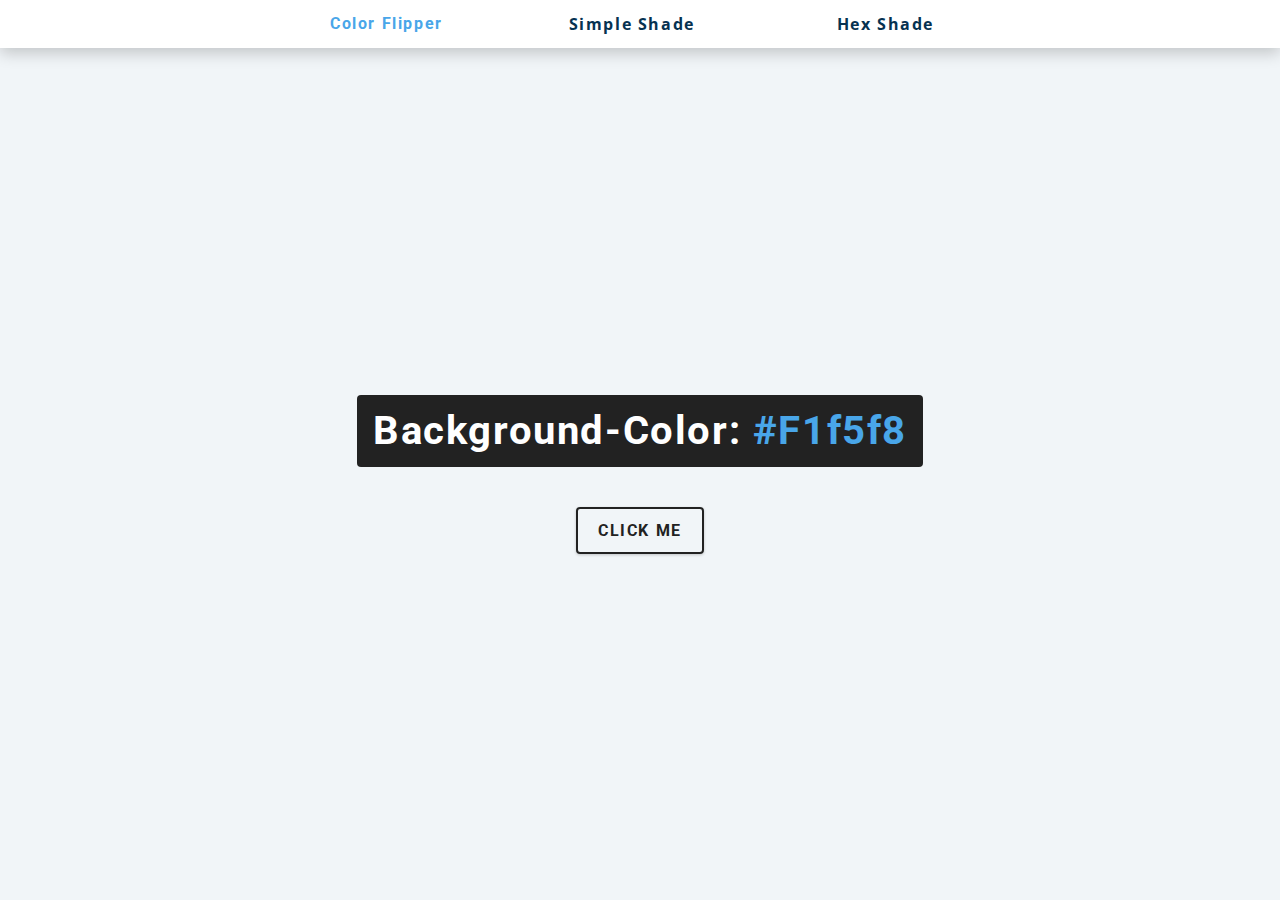
<file: index.html>
<!DOCTYPE html>
<html lang="en">
<head>
    <meta charset="UTF-8">
    <meta http-equiv="X-UA-Compatible" content="IE=edge">
    <meta name="viewport" content="width=device-width, initial-scale=1.0">
    <title>Color Flipper || Simple Project</title>
    <link rel="stylesheet" href="style.css">
</head>
<body>
    <header>
        <nav class="nav-links">
            <ul class="nav-center">
                <h4>Color Flipper</h4>
                <li><a href="index.html">Simple Shade</a></li>
                <li><a href="hex.html">Hex Shade</a></li>
            </ul>
        </nav>
    </header>
    <main>
        <section>
            <div class="container">
                <h2>Background-color: <span class="color">#F1f5f8</span></h2>
                <button id="btn" class="btn btn-hero">Click me</button>
            </div>
        </section>
    </main>
    <!-- JavaScript -->
    <script src="app.js"></script>
</body>
</html>
</file>
<file: style.css>
@import url("https://fonts.googleapis.com/css?family=Open+Sans|Roboto:400,700&display=swap");

/*
=============== 
Variables
===============
*/

:root {
  /* dark shades of primary color*/
  --clr-primary-1: hsl(205, 86%, 17%);
  --clr-primary-2: hsl(205, 77%, 27%);
  --clr-primary-3: hsl(205, 72%, 37%);
  --clr-primary-4: hsl(205, 63%, 48%);
  /* primary/main color */
  --clr-primary-5: hsl(205, 78%, 60%);
  /* lighter shades of primary color */
  --clr-primary-6: hsl(205, 89%, 70%);
  --clr-primary-7: hsl(205, 90%, 76%);
  --clr-primary-8: hsl(205, 86%, 81%);
  --clr-primary-9: hsl(205, 90%, 88%);
  --clr-primary-10: hsl(205, 100%, 96%);
  /* darkest grey - used for headings */
  --clr-grey-1: hsl(209, 61%, 16%);
  --clr-grey-2: hsl(211, 39%, 23%);
  --clr-grey-3: hsl(209, 34%, 30%);
  --clr-grey-4: hsl(209, 28%, 39%);
  /* grey used for paragraphs */
  --clr-grey-5: hsl(210, 22%, 49%);
  --clr-grey-6: hsl(209, 23%, 60%);
  --clr-grey-7: hsl(211, 27%, 70%);
  --clr-grey-8: hsl(210, 31%, 80%);
  --clr-grey-9: hsl(212, 33%, 89%);
  --clr-grey-10: hsl(210, 36%, 96%);
  --clr-white: #fff;
  --clr-red-dark: hsl(360, 67%, 44%);
  --clr-red-light: hsl(360, 71%, 66%);
  --clr-green-dark: hsl(125, 67%, 44%);
  --clr-green-light: hsl(125, 71%, 66%);
  --clr-black: #222;
  --ff-primary: "Roboto", sans-serif;
  --ff-secondary: "Open Sans", sans-serif;
  --transition: all 0.3s linear;
  --spacing: 0.1rem;
  --radius: 0.25rem;
  --light-shadow: 0 5px 15px rgba(0, 0, 0, 0.1);
  --dark-shadow: 0 5px 15px rgba(0, 0, 0, 0.2);
  --max-width: 1170px;
  --fixed-width: 620px;
}
/*
=============== 
Global Styles
===============
*/

*,
::after,
::before {
  margin: 0;
  padding: 0;
  box-sizing: border-box;
}
body {
  font-family: var(--ff-secondary);
  background: var(--clr-grey-10);
  color: var(--clr-grey-1);
  line-height: 1.5;
  font-size: 0.875rem;
}
ul {
  list-style-type: none;
}
a {
  text-decoration: none;
}
h1,
h2,
h3,
h4 {
  letter-spacing: var(--spacing);
  text-transform: capitalize;
  line-height: 1.25;
  margin-bottom: 0.75rem;
  font-family: var(--ff-primary);
}
h1 {
  font-size: 3rem;
}
h2 {
  font-size: 2rem;
}
h3 {
  font-size: 1.25rem;
}
h4 {
  font-size: 0.875rem;
}
p {
  margin-bottom: 1.25rem;
  color: var(--clr-grey-5);
}
@media screen and (min-width: 800px) {
  h1 {
    font-size: 4rem;
  }
  h2 {
    font-size: 2.5rem;
  }
  h3 {
    font-size: 1.75rem;
  }
  h4 {
    font-size: 1rem;
  }
  body {
    font-size: 1rem;
  }
  h1,
  h2,
  h3,
  h4 {
    line-height: 1;
  }
}
/*  global classes */

/* section */
.section {
  padding: 5rem 0;
}

.section-center {
  width: 90vw;
  margin: 0 auto;
  max-width: 1170px;
}
@media screen and (min-width: 992px) {
  .section-center {
    width: 95vw;
  }
}
main {
  min-height: 100vh;
  display: grid;
  place-items: center;
}

/*
=============== 
Nav
===============
*/
nav {
  background: var(--clr-white);
  height: 3rem;
  display: grid;
  align-items: center;
  box-shadow: var(--dark-shadow);
}
.nav-center {
  width: 90vw;
  max-width: var(--fixed-width);
  margin: 0 auto;
  display: flex;
  align-items: center;
  justify-content: space-between;
}
.nav-center h4 {
  margin-bottom: 0;
  color: var(--clr-primary-5);
}
.nav-links {
  display: flex;
}
nav a {
  text-transform: capitalize;
  font-weight: 700;
  font-size: 1rem;
  color: var(--clr-primary-1);
  letter-spacing: var(--spacing);
  margin-right: 1rem;
}
nav a:hover {
  color: var(--clr-primary-5);
}
/*
=============== 
Container
===============
*/
main {
  min-height: calc(100vh - 3rem);
  display: grid;
  place-items: center;
}
.container {
  text-align: center;
}
.container h2 {
  background: var(--clr-black);
  color: var(--clr-white);
  padding: 1rem;
  border-radius: var(--radius);
  margin-bottom: 2.5rem;
}
.color {
  color: var(--clr-primary-5);
}
.btn-hero {
  font-family: var(--ff-primary);
  text-transform: uppercase;
  background: transparent;
  color: var(--clr-black);
  letter-spacing: var(--spacing);
  display: inline-block;
  font-weight: 700;
  transition: var(--transition);
  border: 2px solid var(--clr-black);
  cursor: pointer;
  box-shadow: 0 1px 3px rgba(0, 0, 0, 0.2);
  border-radius: var(--radius);
  font-size: 1rem;
  padding: 0.75rem 1.25rem;
}
.btn-hero:hover {
  color: var(--clr-white);
  background: var(--clr-black);
}
</file>
